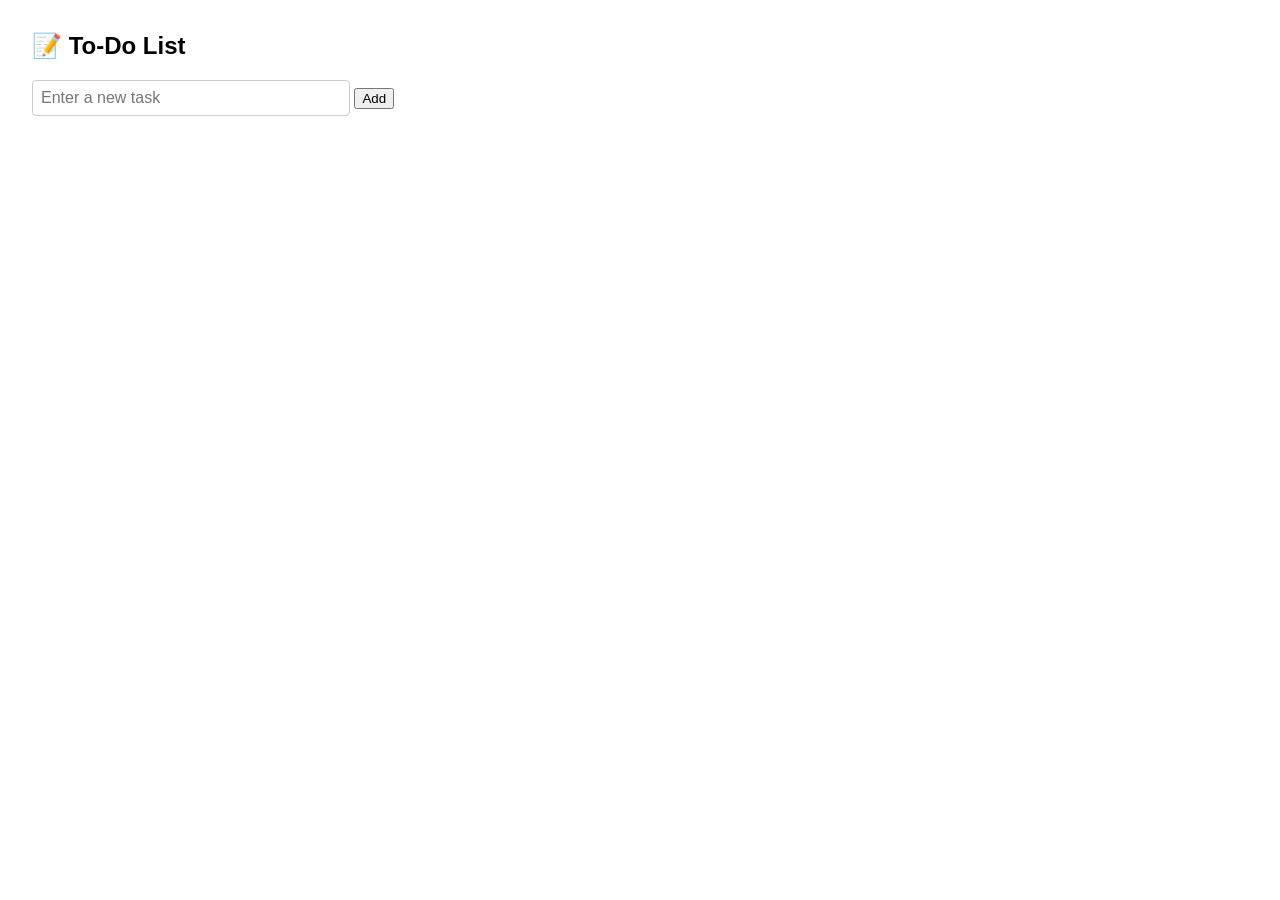
<file: index.html>
<!DOCTYPE html>
<html lang="en">
<head>
  <meta charset="UTF-8" />
  <meta name="viewport" content="width=device-width, initial-scale=1.0" />
  <title>To-Do List</title>
  <link rel="stylesheet" href="style.css" />
</head>
<body>
  <div class="container">
    <h2>📝 To-Do List</h2>

    <div class="input-container">
      <input type="text" id="taskInput" placeholder="Enter a new task" />
      <button id="addBtn">Add</button>
    </div>

    <ul id="taskList"></ul>
  </div>

  <script src="script.js"></script>
</body>
</html>
</file>
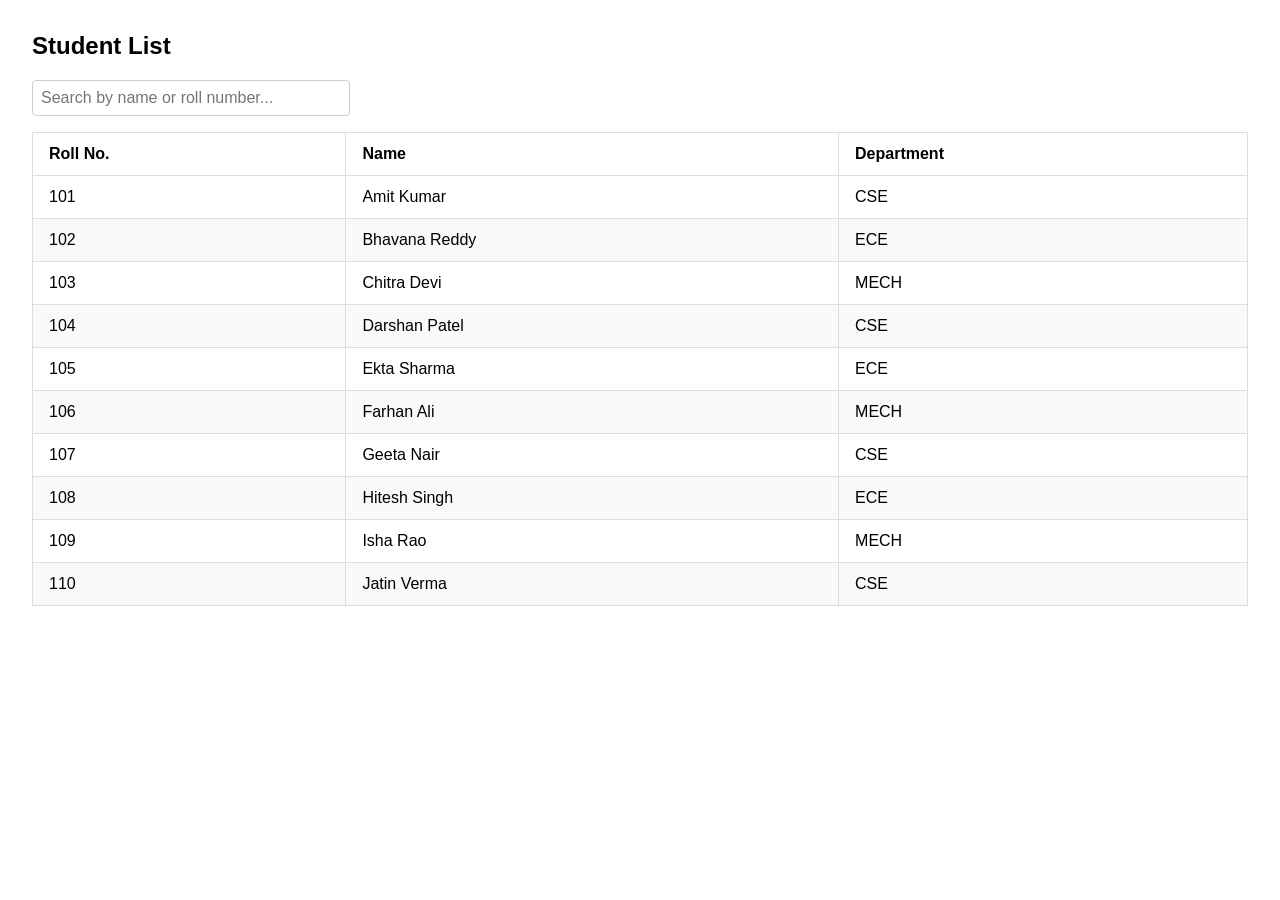
<file: live.html>
<!DOCTYPE html>
<html lang="en">
<head>
  <meta charset="UTF-8" />
  <title>Student List – Live Search Filter</title>
  <link rel="stylesheet" href="style.css">
</head>
<body>

  <h2>Student List</h2>

  <input type="text" id="searchInput" placeholder="Search by name or roll number..." />

  <table id="studentTable">
    <thead>
      <tr>
        <th>Roll No.</th>
        <th>Name</th>
        <th>Department</th>
      </tr>
    </thead>

    <tbody>
      <tr><td>101</td><td>Amit Kumar</td><td>CSE</td></tr>
      <tr><td>102</td><td>Bhavana Reddy</td><td>ECE</td></tr>
      <tr><td>103</td><td>Chitra Devi</td><td>MECH</td></tr>
      <tr><td>104</td><td>Darshan Patel</td><td>CSE</td></tr>
      <tr><td>105</td><td>Ekta Sharma</td><td>ECE</td></tr>
      <tr><td>106</td><td>Farhan Ali</td><td>MECH</td></tr>
      <tr><td>107</td><td>Geeta Nair</td><td>CSE</td></tr>
      <tr><td>108</td><td>Hitesh Singh</td><td>ECE</td></tr>
      <tr><td>109</td><td>Isha Rao</td><td>MECH</td></tr>
      <tr><td>110</td><td>Jatin Verma</td><td>CSE</td></tr>
    </tbody>
  </table>

  <script src="script.js"></script>
</body>
</html>
</file>
<file: style.css>
body {
  font-family: Arial, sans-serif;
  margin: 2rem;
}

input[type="text"] {
  padding: 0.5rem;
  width: 300px;
  margin-bottom: 1rem;
  border: 1px solid #ccc;
  border-radius: 4px;
  font-size: 1rem;
}

table {
  width: 100%;
  border-collapse: collapse;
}

th, td {
  padding: 0.75rem 1rem;
  border: 1px solid #ddd;
  text-align: left;
}

tr.hidden {
  display: none;
}

tr:nth-child(even) {
  background-color: #f9f9f9;
}

tr:hover {
  background-color: #f1f1f1;
}
</file>
